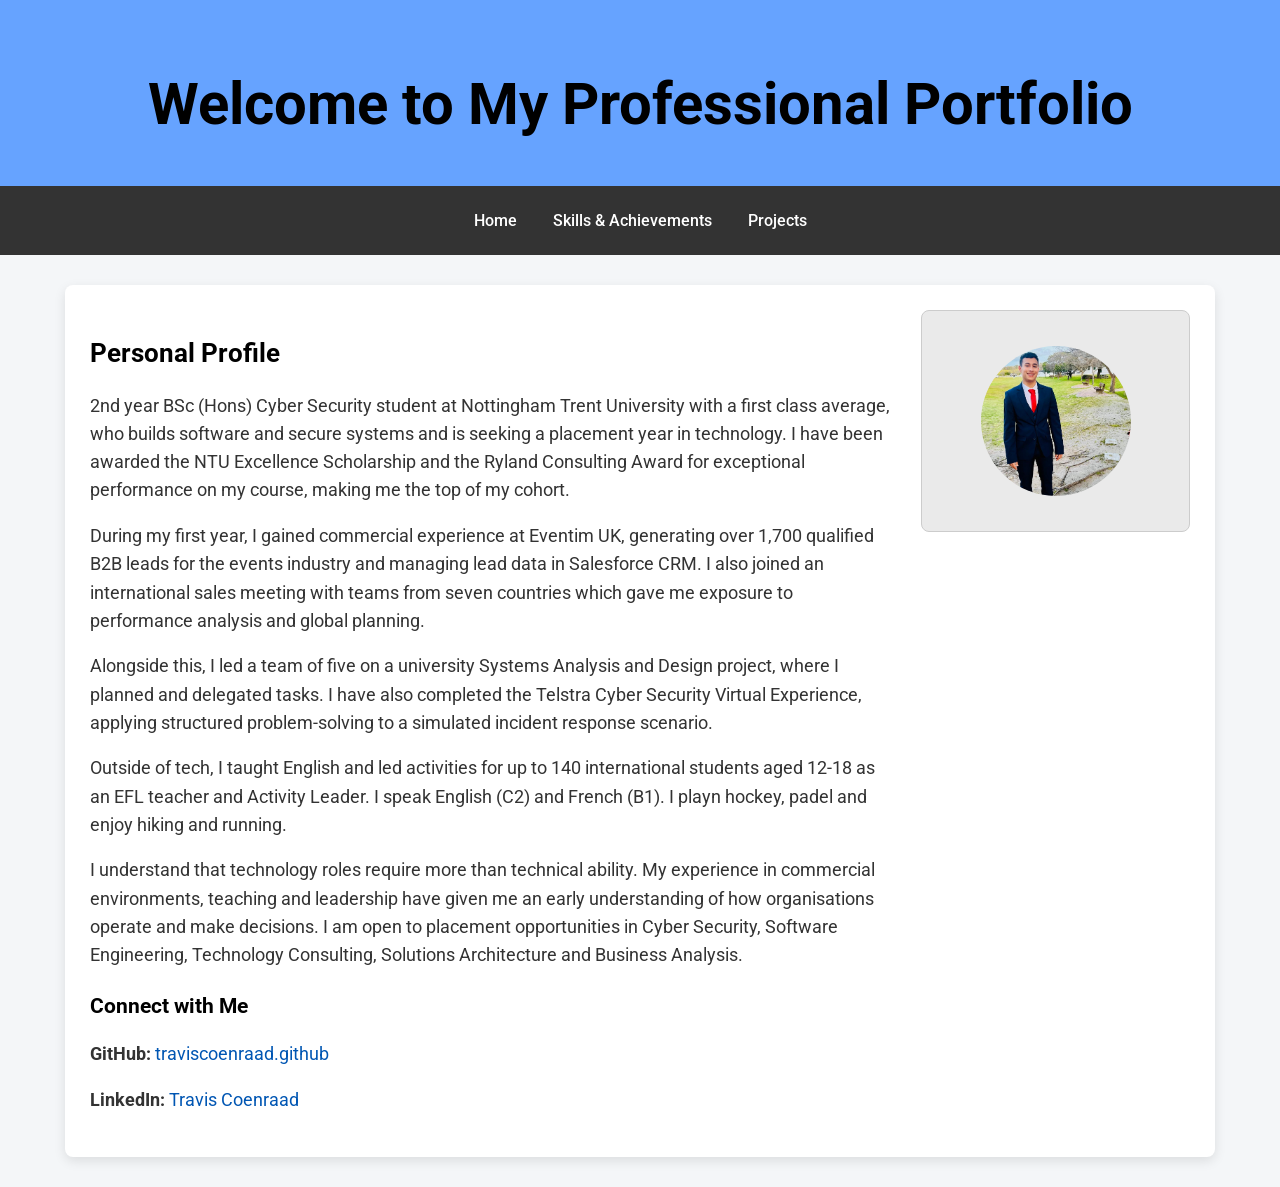
<file: docs/index.html>
<!DOCTYPE html>
<html lang="en">
<head>
    <meta charset="UTF-8">
    <meta name="viewport" content="width=device-width, initial-scale=1.0">
    <title>Professional Portfolio - Travis Coenraad</title>
    <link rel="stylesheet" href="style.css">
</head>
<body>
    <header>
        <h1>Welcome to My Professional Portfolio</h1>
    </header>
    <nav>
        <a href="index.html">Home</a>
        <a href="skills.html">Skills & Achievements</a>
        <a href="work.html">Projects</a>
    </nav>
    <div class="container">
        <div class="profile-section">
            <div class="profile-text">
                <h2>Personal Profile</h2>
                <p>2nd year BSc (Hons) Cyber Security student at Nottingham Trent University with a first class average,
                    who builds software and secure systems and is seeking a placement year in technology. I have been awarded
                    the NTU Excellence Scholarship and the Ryland Consulting Award for exceptional performance on my course,
                    making me the top of my cohort.</p>
                
                <p>During my first year, I gained commercial experience at Eventim UK, generating over 1,700 qualified
                    B2B leads for the events industry and managing lead data in Salesforce CRM. I also joined an international
                    sales meeting with teams from seven countries which gave me exposure to performance analysis and global planning.</p>
                
                <p>Alongside this, I led a team of five on a university Systems Analysis and Design project, where I planned and 
                    delegated tasks. I have also completed the Telstra Cyber Security Virtual Experience, applying structured
                    problem-solving to a simulated incident response scenario.</p>
                
                <p>Outside of tech, I taught English and led activities for up to 140 international students aged 12-18 as an EFL teacher
                    and Activity Leader. I speak English (C2) and French (B1). I playn hockey, padel and enjoy hiking and running.</p>
                
                <p>I understand that technology roles require more than technical ability. My experience in commercial environments, teaching
                    and leadership have given me an early understanding of how organisations operate and make decisions. I am open to placement
                    opportunities in Cyber Security, Software Engineering, Technology Consulting, Solutions Architecture and Business Analysis.</p>
                <h3>Connect with Me</h3>
                <p><strong>GitHub:</strong> <a href="https://github.com/traviscoenraad">traviscoenraad.github</a></p>
                <p><strong>LinkedIn:</strong> <a href="https://www.linkedin.com/in/travis-coenraad-766b893a6/">Travis Coenraad</a></p>
            </div>
            <div class="profile-image">
                <img src="profile.JPG" alt="Professional Headshot Placeholder">
            </div>
        </div>
    </div>
</body>
</html>
</file>
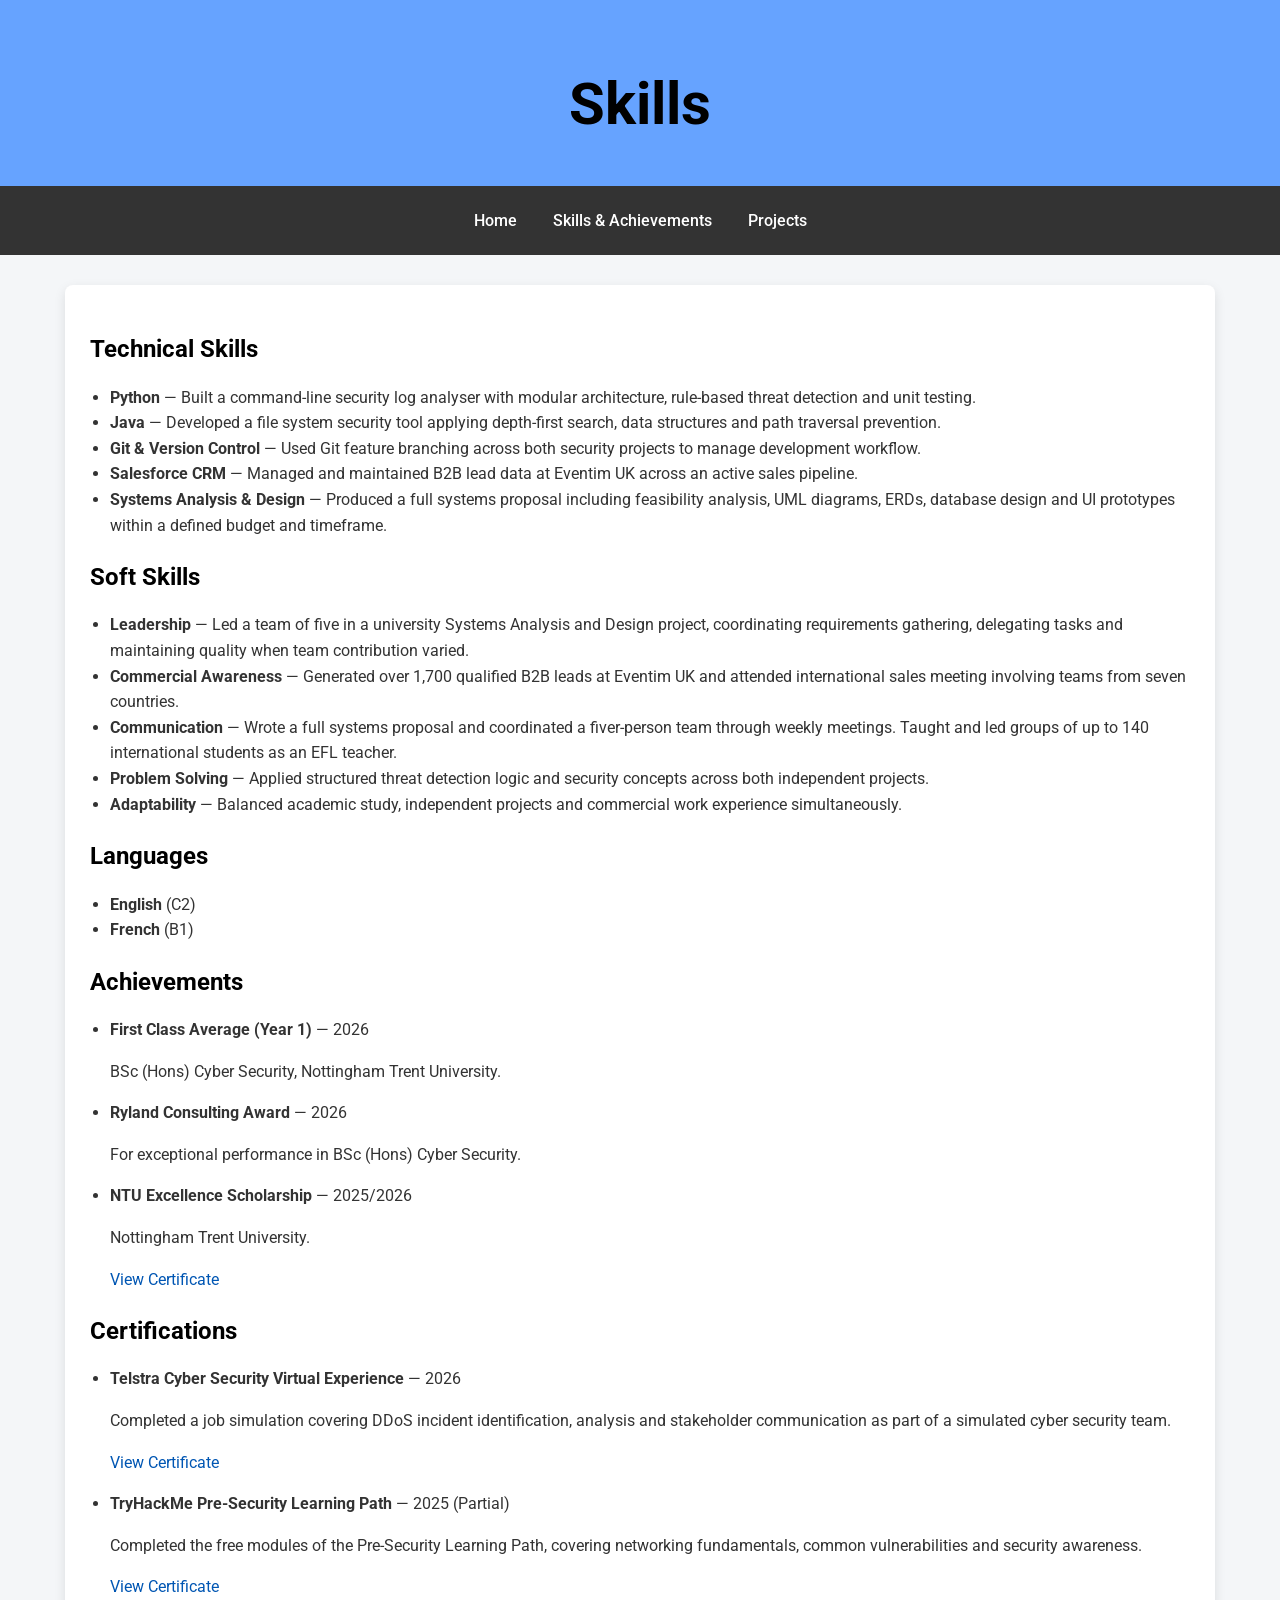
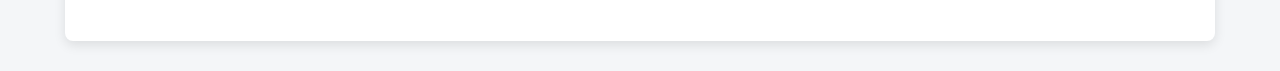
<file: docs/skills.html>
<!DOCTYPE html>
<html lang="en">
<head>
    <meta charset="UTF-8">
    <meta name="viewport" content="width=device-width, initial-scale=1.0">
    <title>Skills & Achievements</title>
    <link href="https://fonts.googleapis.com/css2?family=Roboto:wght@300;400;700&display=swap" rel="stylesheet">
    <link rel="stylesheet" href="style.css">
</head>
<body>
    <header>
        <h1>Skills</h1>
    </header>
    <nav>
        <a href="index.html">Home</a>
        <a href="skills.html">Skills & Achievements</a>
        <a href="work.html">Projects</a>
    </nav>
    <div class="container">

        <h2>Technical Skills</h2>
        <ul>
            <li><strong>Python</strong> — Built a command-line security log analyser 
            with modular architecture, rule-based threat detection and unit testing.</li>
            <li><strong>Java</strong> — Developed a file system security tool applying 
            depth-first search, data structures and path traversal prevention.</li>
            <li><strong>Git & Version Control</strong> — Used Git feature branching 
            across both security projects to manage development workflow.</li>
            <li><strong>Salesforce CRM</strong> — Managed and maintained B2B lead 
            data at Eventim UK across an active sales pipeline.</li>
            <li><strong>Systems Analysis & Design</strong> — Produced a full systems 
            proposal including feasibility analysis, UML diagrams, ERDs, database 
            design and UI prototypes within a defined budget and timeframe.</li>
        </ul>

        <h2>Soft Skills</h2>
        <ul>
            <li><strong>Leadership</strong> — Led a team of five in a university 
            Systems Analysis and Design project, coordinating requirements gathering, 
            delegating tasks and maintaining quality when team contribution varied.</li>
            <li><strong>Commercial Awareness</strong> — Generated over 1,700 qualified 
            B2B leads at Eventim UK and attended international sales meeting involving 
            teams from seven countries.</li>
            <li><strong>Communication</strong> — Wrote a full systems proposal and coordinated 
                a fiver-person team through weekly meetings. Taught and led groups of up to 
                140 international students as an EFL teacher.</li>
            <li><strong>Problem Solving</strong> — Applied structured threat detection 
            logic and security concepts across both independent projects.</li>
            <li><strong>Adaptability</strong> — Balanced academic study, independent 
            projects and commercial work experience simultaneously.</li>
        </ul>

        <h2>Languages</h2>
        <ul>
            <li><strong>English</strong> (C2)</li>
            <li><strong>French</strong> (B1)</li>
        </ul>

        <h2>Achievements</h2>
        <ul>
            <li>
                <strong>First Class Average (Year 1)</strong> — 2026
                <p>BSc (Hons) Cyber Security, Nottingham Trent University.</p>
            </li>
            <li>
                <strong>Ryland Consulting Award</strong> — 2026
                <p>For exceptional performance in BSc (Hons) Cyber Security.</p>
            </li>
            <li>
                <strong>NTU Excellence Scholarship</strong> — 2025/2026
                <p>Nottingham Trent University.</p>
                <p><a href="assets/certificates/ntu-excellence-scholarship.pdf" 
                target="_blank">View Certificate</a></p>
            </li>
        </ul>

        <h2>Certifications</h2>
        <ul>
            <li>
                <strong>Telstra Cyber Security Virtual Experience</strong> — 2026
                <p>Completed a job simulation covering DDoS incident identification, 
                analysis and stakeholder communication as part of a simulated cyber 
                security team.</p>
                <p><a href="assets/certificates/telstra-certificate.pdf" 
                target="_blank">View Certificate</a></p>
            </li>
            <li>
                <strong>TryHackMe Pre-Security Learning Path</strong> — 2025 (Partial)
                <p>Completed the free modules of the Pre-Security Learning Path, covering
                    networking fundamentals, common vulnerabilities and security awareness.</p>
                <p><a href="assets/certificates/tryhackme.png" 
                target="_blank">View Certificate</a></p>
            </li>
        </ul>

    </div>
</body>
</html>
</file>
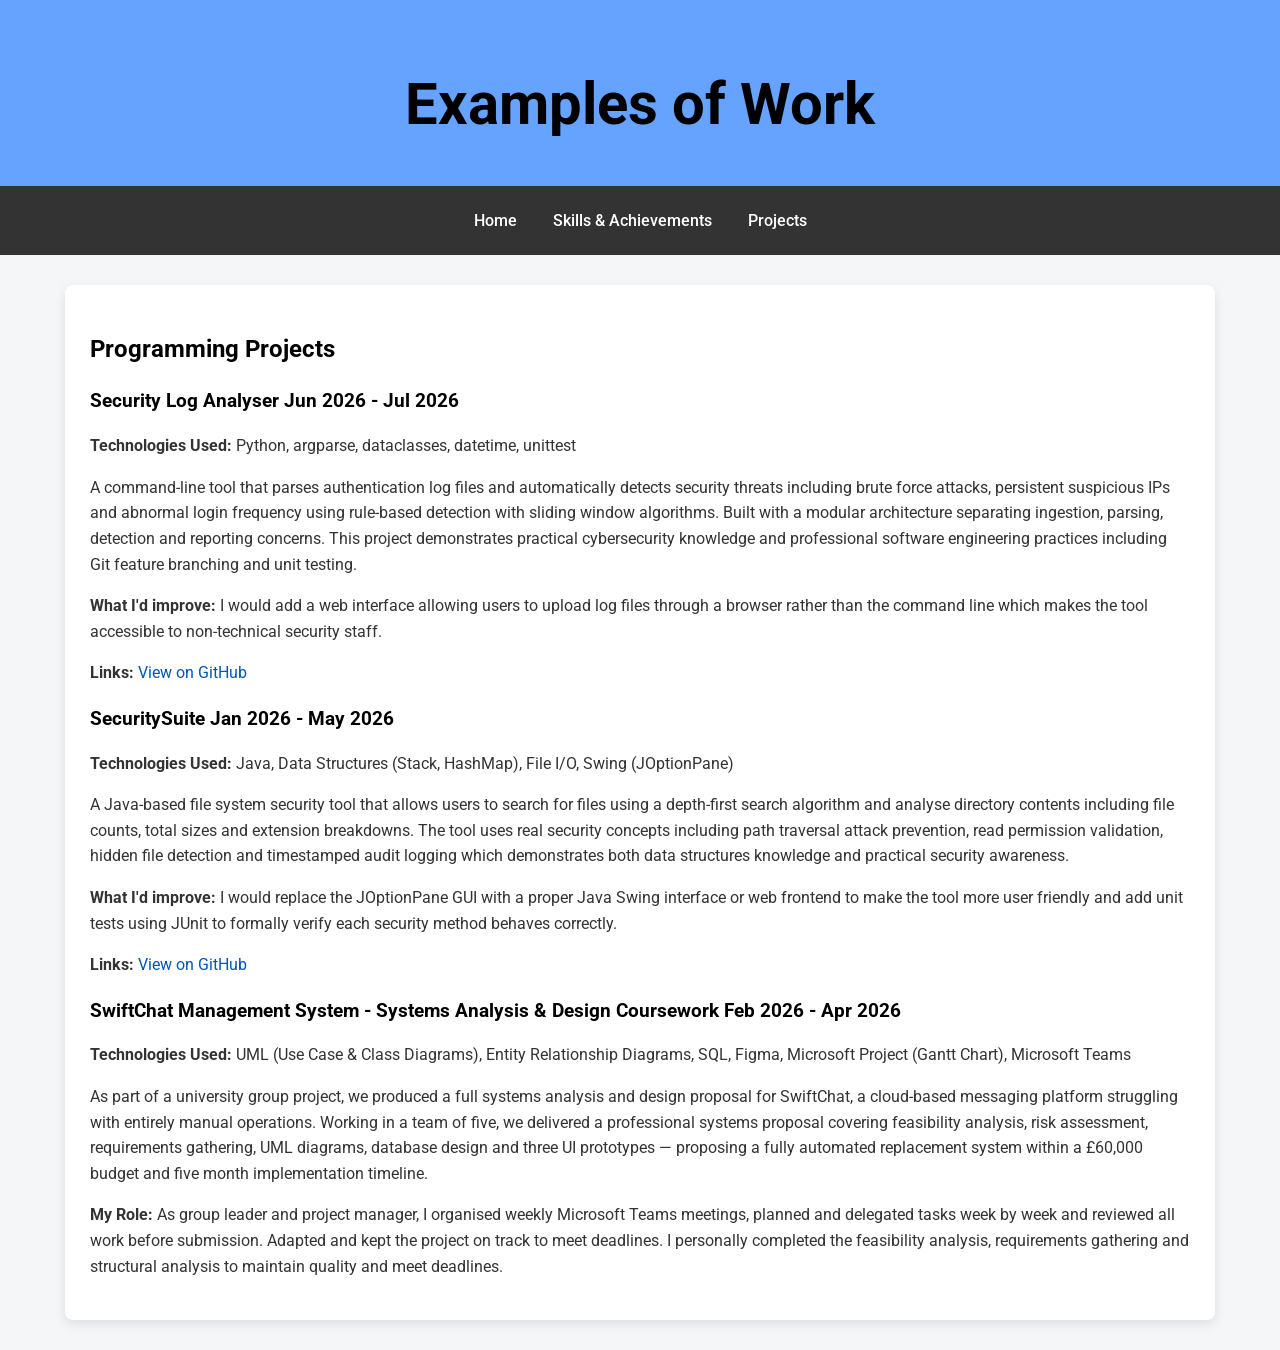
<file: docs/work.html>
<!DOCTYPE html>
<html lang="en">
<head>
    <meta charset="UTF-8">
    <meta name="viewport" content="width=device-width, initial-scale=1.0">
    <title>Projects</title>
    <link href="https://fonts.googleapis.com/css2?family=Roboto:wght@300;400;700&display=swap" rel="stylesheet">
    <link rel="stylesheet" href="style.css">
</head>
<body>
    <header>
        <h1>Examples of Work</h1>
    </header>
    <nav>
        <a href="index.html">Home</a>
        <a href="skills.html">Skills & Achievements</a>
        <a href="work.html">Projects</a>
    </nav>
    <div class="container">
        <h2>Programming Projects</h2>
        <div class="project">
    <h3>Security Log Analyser    Jun 2026 - Jul 2026</h3>
    <p><strong>Technologies Used:</strong> Python, argparse, dataclasses, datetime, unittest</p>
    <p>A command-line tool that parses authentication log files and automatically detects 
        security threats including brute force attacks, persistent suspicious IPs and abnormal 
        login frequency using rule-based detection with sliding window algorithms. Built with a 
        modular architecture separating ingestion, parsing, detection and reporting concerns. This project 
        demonstrates practical cybersecurity knowledge and professional software engineering 
        practices including Git feature branching and unit testing.</p>
    <p><strong>What I'd improve:</strong> I would add a web interface allowing users to upload log files through a browser rather than the command line which
        makes the tool accessible to non-technical security staff.</p>
    <p><strong>Links:</strong> <a href="https://github.com/traviscoenraad/Security-Log-Analyser" target="_blank">
    View on GitHub</a></p>
    </div>

        <div class="project">
    <h3>SecuritySuite    Jan 2026 - May 2026</h3>
    <p><strong>Technologies Used:</strong> Java, Data Structures (Stack, HashMap), File I/O, Swing (JOptionPane)</p>
    <p>A Java-based file system security tool that allows users to search for files using 
        a depth-first search algorithm and analyse directory contents including file counts, 
        total sizes and extension breakdowns. The tool uses real security concepts 
        including path traversal attack prevention, read permission validation, hidden file 
        detection and timestamped audit logging which demonstrates both data structures knowledge 
        and practical security awareness.</p>
    <p><strong>What I'd improve:</strong> I would replace the JOptionPane GUI with a 
        proper Java Swing interface or web frontend to make the tool more user friendly and add 
        unit tests using JUnit to formally verify each security method behaves correctly.</p>
    <p><strong>Links:</strong> <a href="https://github.com/traviscoenraad/SecuritySuite" target="_blank">
    View on GitHub</a></p>
        </div>

        <div class="project">
    <h3>SwiftChat Management System - Systems Analysis & Design Coursework    Feb 2026 - Apr 2026</h3>
    <p><strong>Technologies Used:</strong> UML (Use Case & Class Diagrams), Entity 
        Relationship Diagrams, SQL, Figma, Microsoft Project (Gantt Chart), 
        Microsoft Teams</p>
    <p>As part of a university group project, we produced a full systems analysis 
        and design proposal for SwiftChat, a cloud-based messaging platform struggling 
        with entirely manual operations. Working in a team of five, we delivered a 
        professional systems proposal covering feasibility analysis, risk assessment, 
        requirements gathering, UML diagrams, database design 
        and three UI prototypes — proposing a fully automated replacement system within 
        a £60,000 budget and five month implementation timeline.</p>
    <p><strong>My Role:</strong> As group leader and project manager, I organised 
        weekly Microsoft Teams meetings, planned and delegated tasks week by week and 
        reviewed all work before submission. Adapted and kept the project 
        on track to meet deadlines. I personally completed the feasibility analysis, requirements 
        gathering and structural analysis to maintain quality and meet deadlines.</p>
        </div>
</body>
</html>
</file>
<file: docs/style.css>
/* Import Google Fonts */
@import url('https://fonts.googleapis.com/css2?family=Roboto:wght@300;400;700&display=swap');

body {
    font-family: 'Roboto', Arial, sans-serif;
    margin: 0;
    padding: 0;
    background: #f4f6f8;
    color: #333;
    line-height: 1.6;
}

header {
    background: #66a3ff;
    color: #000000; /* Black text for maximum visibility */
    padding: 20px;
    text-align: center;
    font-size: 1.8em;
    font-weight: 700;
}

nav {
    display: flex;
    justify-content: center;
    background: #333;
    padding: 10px 0;
}

nav a {
    color: #fff;
    padding: 12px 18px;
    text-decoration: none;
    font-weight: 500;
    transition: background 0.3s ease;
}

nav a:hover {
    background: #0056b3;
    border-radius: 4px;
}

.container {
    max-width: 1100px;
    margin: 30px auto;
    padding: 25px;
    background: #fff;
    box-shadow: 0 4px 12px rgba(0,0,0,0.1);
    border-radius: 8px;
}

h1, h2, h3 {
    color: #000000;
    margin-bottom: 15px;
}

ul {
    padding-left: 20px;
}

.profile-section {
    display: flex;
    gap: 30px;
    flex-wrap: wrap;
}

.profile-text {
    flex: 3;
    font-size: 1.1em;
}

.profile-image {
    flex: 1;
    display: flex;
    align-items: center;
    justify-content: center;
    background: #eaeaea;
    border: 1px solid #ccc;
    height: 220px;
    border-radius: 8px;
}
.profile-image img {
    width: 150px;
    height: 150px;
    object-fit: cover;
    border-radius: 50%;
}

a {
    color: #0056b3;
    text-decoration: none;
}
a:hover {
    text-decoration: underline;
}
</file>
